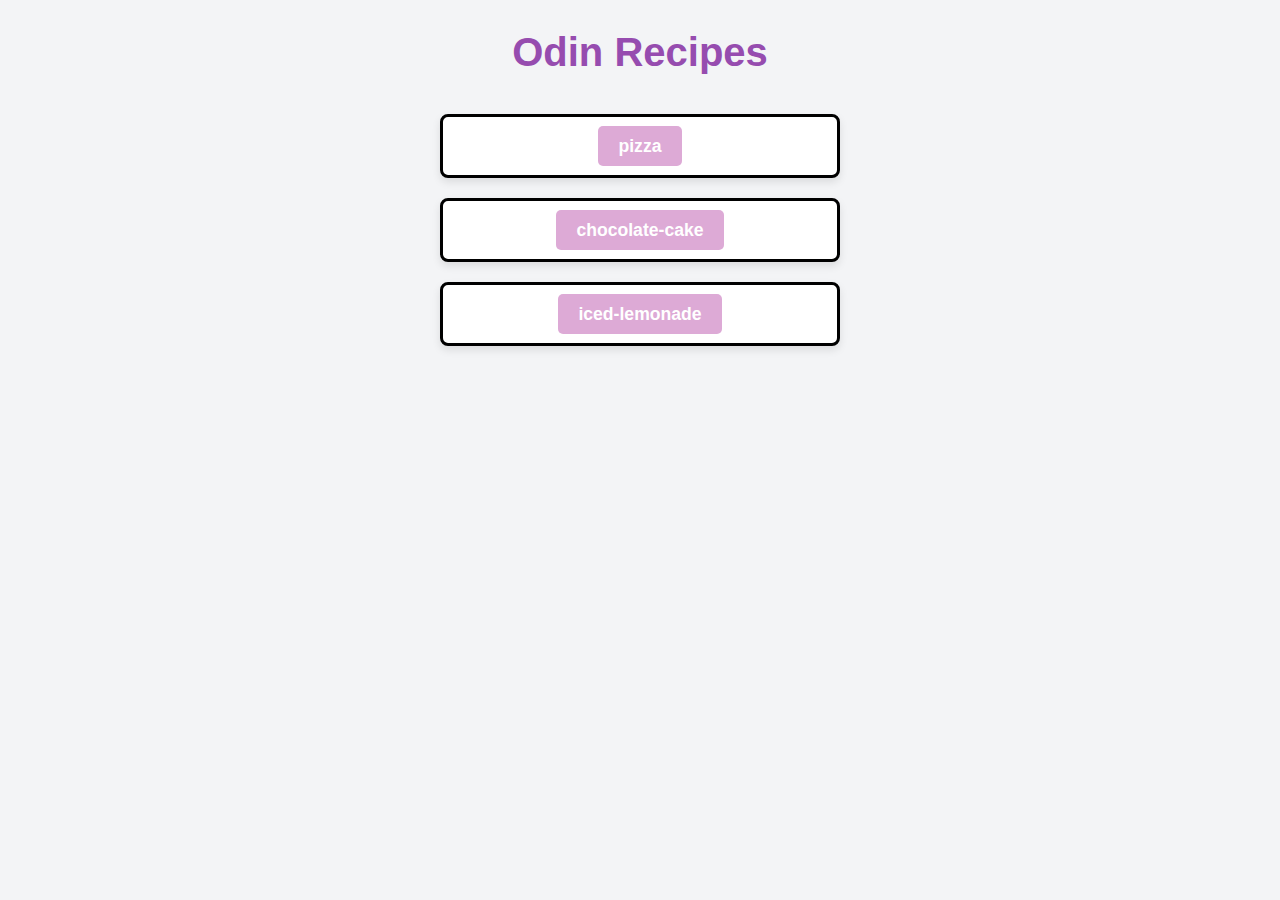
<file: index.html>
<!DOCTYPE html>
<html lang="en">
  <head>
    <meta charset="UTF-8">
    <title>Odin Recipes</title>
    <link rel="stylesheet" href="style.css">
  </head>

  <body>
    <header>
      <h1>Odin Recipes</h1>
    </header>
    
    <ul>
        <li><a href="recipes/pizza.html">pizza</a></li>
        <li><a href="recipes/chocolate-cake.html">chocolate-cake</a></li>
        <li><a href="recipes/iced-lemonade.html">iced-lemonade</a></li>
    </ul>    
  </body>
</html>
</file>
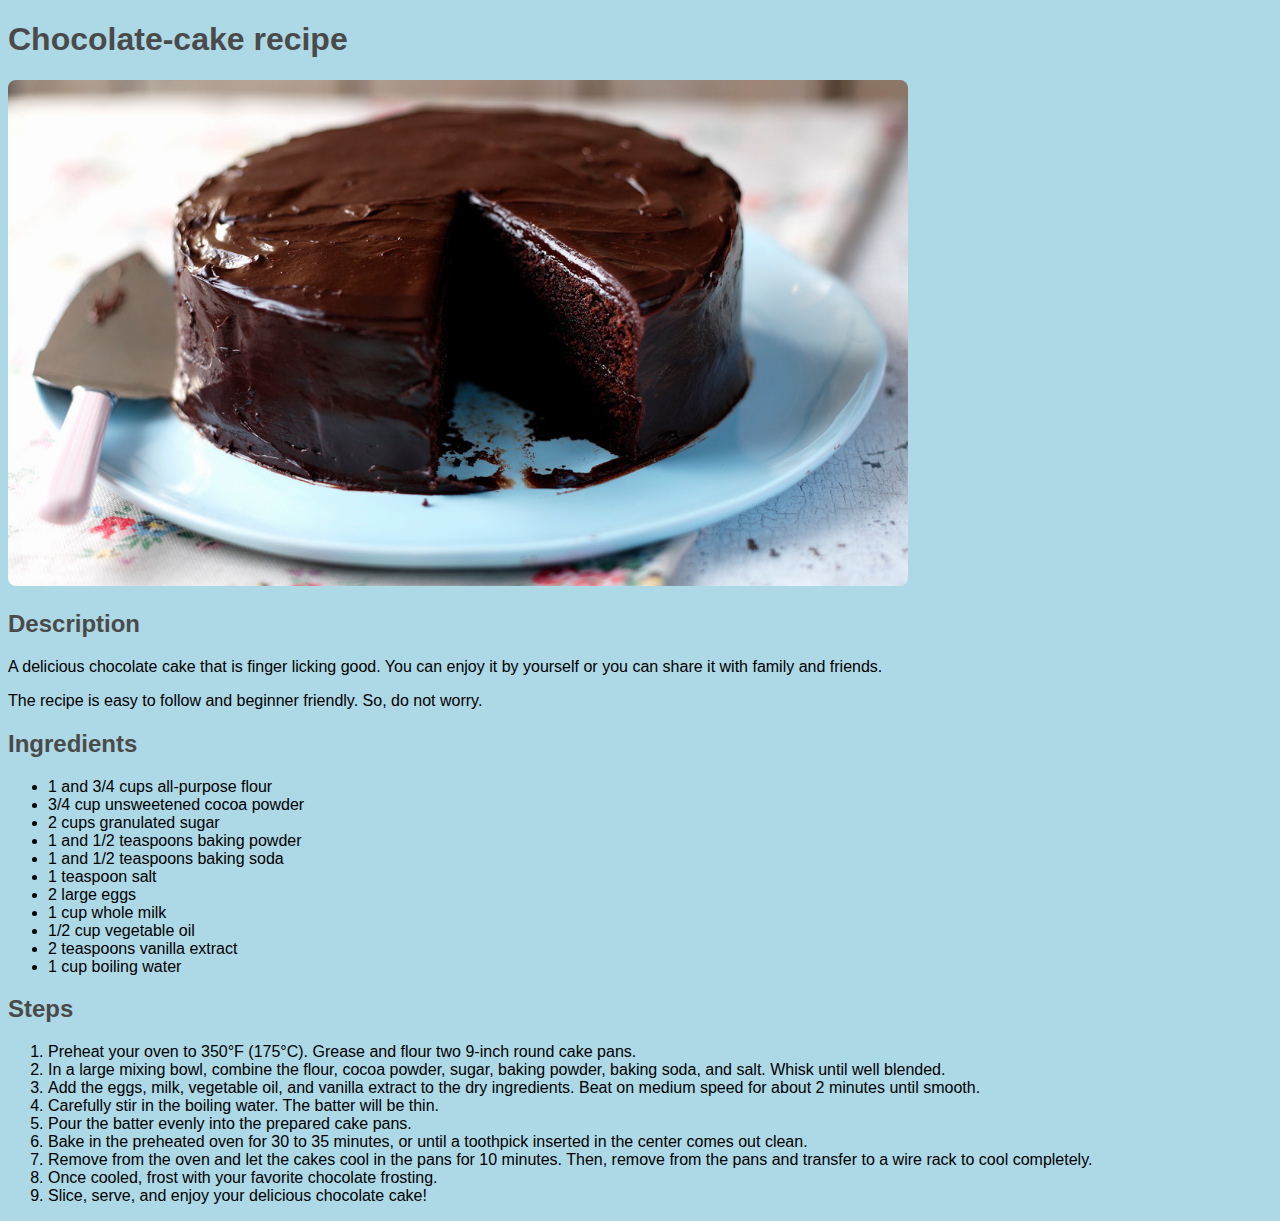
<file: recipes/chocolate-cake.html>
<!DOCTYPE html>
<html lang="en">
  <head>
    <meta charset="UTF-8">
    <title>Chocolate-cake recipe</title>
    <link rel="stylesheet" href="style.css">
  </head>

  <body>
    <h1>Chocolate-cake recipe</h1>
    <img src="chocolate-cake.jpg" alt="Delicious chocolate-cake">

    <h2>Description</h2>
    <p>A delicious chocolate cake that is finger licking good. You can enjoy it by yourself or you can share it with family and friends.</p>
    <p>The recipe is easy to follow and beginner friendly. So, do not worry.</p>

    <h2>Ingredients</h2>
<ul>
    <li>1 and 3/4 cups all-purpose flour</li>
    <li>3/4 cup unsweetened cocoa powder</li>
    <li>2 cups granulated sugar</li>
    <li>1 and 1/2 teaspoons baking powder</li>
    <li>1 and 1/2 teaspoons baking soda</li>
    <li>1 teaspoon salt</li>
    <li>2 large eggs</li>
    <li>1 cup whole milk</li>
    <li>1/2 cup vegetable oil</li>
    <li>2 teaspoons vanilla extract</li>
    <li>1 cup boiling water</li>
</ul>

<h2>Steps</h2>
<ol>
    <li>Preheat your oven to 350°F (175°C). Grease and flour two 9-inch round cake pans.</li>
    <li>In a large mixing bowl, combine the flour, cocoa powder, sugar, baking powder, baking soda, and salt. Whisk until well blended.</li>
    <li>Add the eggs, milk, vegetable oil, and vanilla extract to the dry ingredients. Beat on medium speed for about 2 minutes until smooth.</li>
    <li>Carefully stir in the boiling water. The batter will be thin.</li>
    <li>Pour the batter evenly into the prepared cake pans.</li>
    <li>Bake in the preheated oven for 30 to 35 minutes, or until a toothpick inserted in the center comes out clean.</li>
    <li>Remove from the oven and let the cakes cool in the pans for 10 minutes. Then, remove from the pans and transfer to a wire rack to cool completely.</li>
    <li>Once cooled, frost with your favorite chocolate frosting.</li>
    <li>Slice, serve, and enjoy your delicious chocolate cake!</li>
</ol>
  
  </body>
</html>
</file>
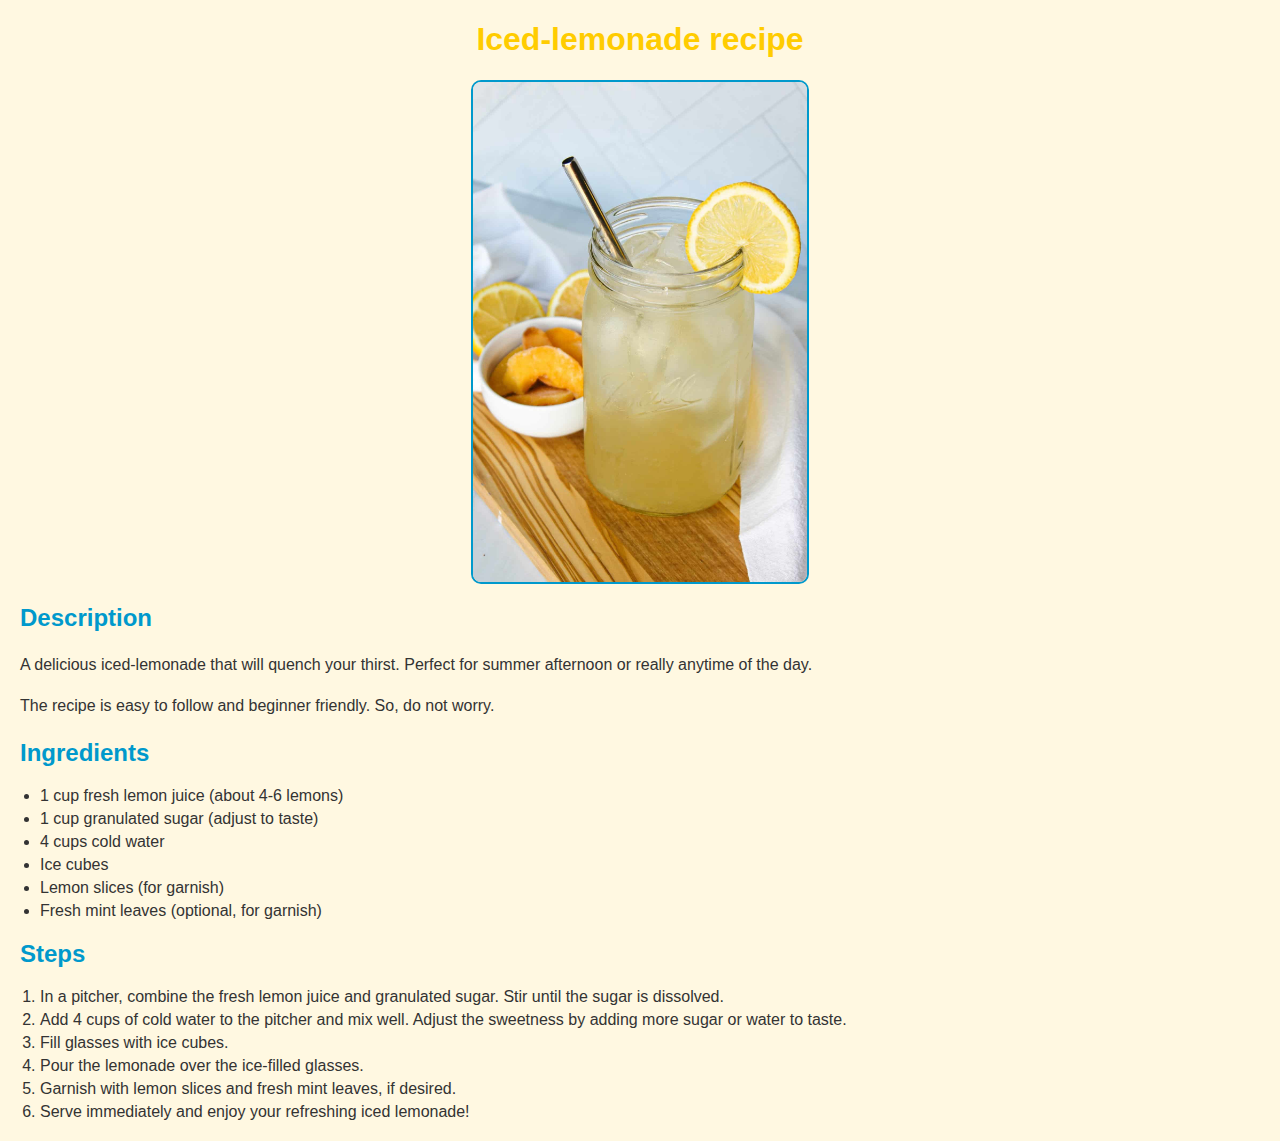
<file: recipes/iced-lemonade.html>
<!DOCTYPE html>
<html lang="en">
  <head>
    <meta charset="UTF-8">
    <title>iced-lemonade recipe</title>
    <link rel="stylesheet" href="iced-lemonade-style.css">
  </head>

  <body>
    <h1>Iced-lemonade recipe</h1>
    <img src="iced-lemonade.jpg" alt="Delicious iced-lemonade">

    <h2>Description</h2>
    <p>A delicious iced-lemonade that will quench your thirst. Perfect for summer afternoon or really anytime of the day.</p>
    <p>The recipe is easy to follow and beginner friendly. So, do not worry.</p>

    <h2>Ingredients</h2>
    <ul>
        <li>1 cup fresh lemon juice (about 4-6 lemons)</li>
        <li>1 cup granulated sugar (adjust to taste)</li>
        <li>4 cups cold water</li>
        <li>Ice cubes</li>
        <li>Lemon slices (for garnish)</li>
        <li>Fresh mint leaves (optional, for garnish)</li>
    </ul>
    
    <h2>Steps</h2>
    <ol>
        <li>In a pitcher, combine the fresh lemon juice and granulated sugar. Stir until the sugar is dissolved.</li>
        <li>Add 4 cups of cold water to the pitcher and mix well. Adjust the sweetness by adding more sugar or water to taste.</li>
        <li>Fill glasses with ice cubes.</li>
        <li>Pour the lemonade over the ice-filled glasses.</li>
        <li>Garnish with lemon slices and fresh mint leaves, if desired.</li>
        <li>Serve immediately and enjoy your refreshing iced lemonade!</li>
    </ol>

  </body>
</html>
</file>
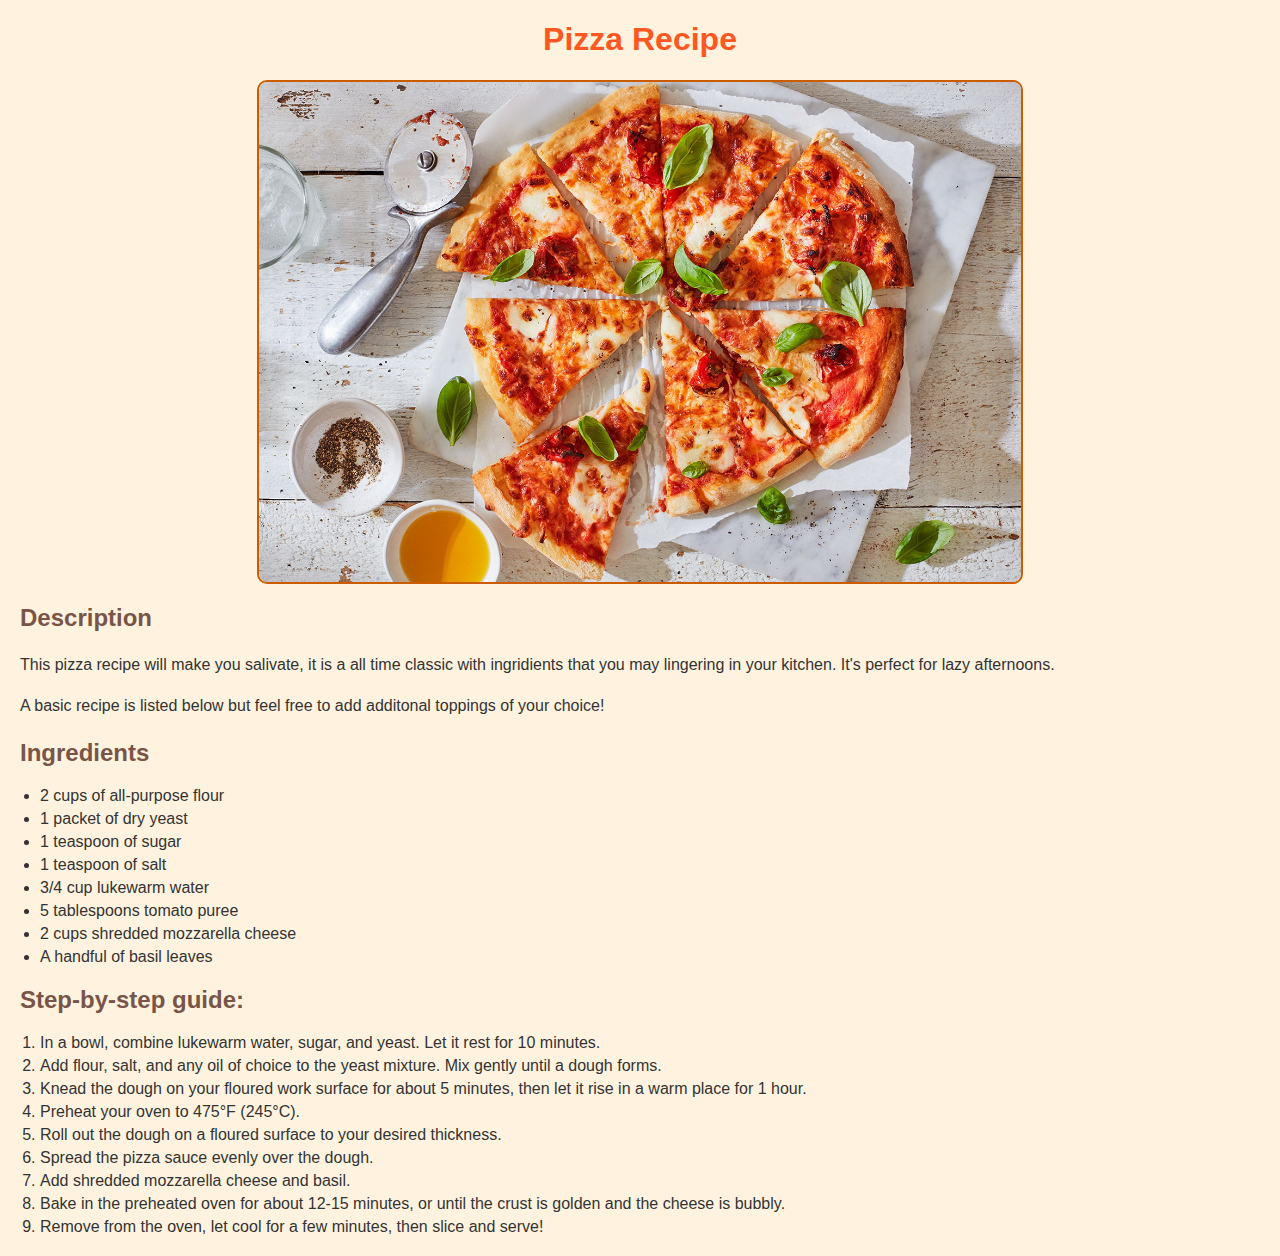
<file: recipes/pizza.html>
<!DOCTYPE html>
<html lang="en">
  <head>
    <meta charset="UTF-8">
    <title>Pizza Recipe</title>
    <link rel="stylesheet" href="pizza-style.css">
  </head>

  <body>
    <h1>Pizza Recipe</h1>
    <img src="pizza.jpg" alt="Delicious Margarita Pizza">

    <h2>Description</h2>
    <p>This pizza recipe will make you salivate, it is a all time classic with ingridients that you may lingering in your kitchen. It's perfect for lazy afternoons.</p>
    <p>A basic recipe is listed below but feel free to add additonal toppings of your choice!</p>

    <h2>Ingredients</h2>
    <ul>
         <li>2 cups of all-purpose flour</li>
         <li>1 packet of dry yeast</li>
         <li>1 teaspoon of sugar</li>
         <li>1 teaspoon of salt</li>
         <li>3/4 cup lukewarm water </li>
         <li>5 tablespoons tomato puree</li>
         <li>2 cups shredded mozzarella cheese</li>
         <li>A handful of basil leaves</li>
    </ul>

    <h2>Step-by-step guide:</h2>
     <ol>
         <li>In a bowl, combine lukewarm water, sugar, and yeast. Let it rest for 10 minutes.</li>
         <li>Add flour, salt, and any oil of choice to the yeast mixture. Mix gently until a dough forms.</li>
         <li>Knead the dough on your floured work surface for about 5 minutes, then let it rise in a warm place for 1 hour.</li>
         <li>Preheat your oven to 475°F (245°C).</li>
         <li>Roll out the dough on a floured surface to your desired thickness.</li>
         <li>Spread the pizza sauce evenly over the dough.</li>
         <li>Add shredded mozzarella cheese and basil.</li>
         <li>Bake in the preheated oven for about 12-15 minutes, or until the crust is golden and the cheese is bubbly.</li>
         <li>Remove from the oven, let cool for a few minutes, then slice and serve!</li>
     </ol> 
  </body>
</html>
</file>
<file: style.css>
* {
    margin: 0;
    padding: 0;
    box-sizing: border-box;
}

body {
    font-family: Arial, sans-serif;
    background-color: #f3f4f6;
    color: #333;
    line-height: 1.6;
    display: flex;
    flex-direction: column;
    align-items: center;
    margin: 0;
}

h1 {
    color: #964caf;
    font-size: 2.5rem;
    margin: 20px 0;
}

ul {
    list-style-type: none;
    padding: 0;
    display: flex;
    flex-direction: column;
    align-items: center;
    width: 100%;
}

ul li {
    margin: 10px 0;
    width: 80%;
    max-width: 400px;
    background: white;
    padding: 15px;
    border: 3px solid black; 
    border-radius: 8px;
    box-shadow: 0 4px 8px rgba(0, 0, 0, 0.1);
    text-align: center;
}

a {
    text-decoration: none;
    color: white;
    background-color: #ddaad6;
    padding: 10px 20px;
    border-radius: 5px;
    transition: background-color 0.3s ease;
    font-weight: bold;
    font-size: 1.1rem;
}

a:hover {
    background-color: #3a1a3a;
}
</file>
<file: recipes/style.css>
body {
    background-color: lightblue;
    font-family: Arial, Verdana, sans-serif;
}

header {
    text-align: center;
}

img {
    max-width: 100%; 
    height: auto;
    width: 900px;
    border-radius: 8px; 
}

h1, h2 {
    color: #4A4A4A;
}
</file>
<file: recipes/iced-lemonade-style.css>
body {
    font-family: 'Arial', sans-serif;
    background-color: #fff8e1; 
    color: #333;
    margin: 20px;
}

h1 {
    color: #ffcc00; 
    text-align: center;
}

h2 {
    color: #0099cc; 
}

ul, ol {
    margin: 10px 0;
    padding-left: 20px;
}

img {
    display: block;
    max-width: 100%;
    height: 500px;
    margin: 0 auto; 
    border: 2px solid #0099cc; 
    border-radius: 10px; 
}

p {
    line-height: 1.6; 
}

li {
    margin: 5px 0; 
}

footer {
    text-align: center;
    margin-top: 20px;
    font-style: italic;
    color: #666;
}
</file>
<file: recipes/pizza-style.css>
body {
    font-family: 'Arial', sans-serif;
    background-color: #fff3e0; 
    color: #333;
    margin: 20px;
}

h1 {
    color: #ff5722; 
    text-align: center; 
}

.container {
    display: flex;
    flex-wrap: nowrap; 
    align-items: flex-start; 
    justify-content: space-between;
}

.text-content {
    flex: 1;
    padding-right: 20px; 
}

h2 {
    color: #795548; 
}

ul, ol {
    margin: 10px 0;
    padding-left: 20px;
}

img {
    display: block;
    max-width: 100%;
    height: 500px;
    margin: 0 auto; 
    border: 2px solid #cc5c00; 
    border-radius: 10px; 
}

p {
    line-height: 1.6; 
}

li {
    margin: 5px 0; 
}

footer {
    text-align: center;
    margin-top: 20px;
    font-style: italic;
    color: #666;
}
</file>
